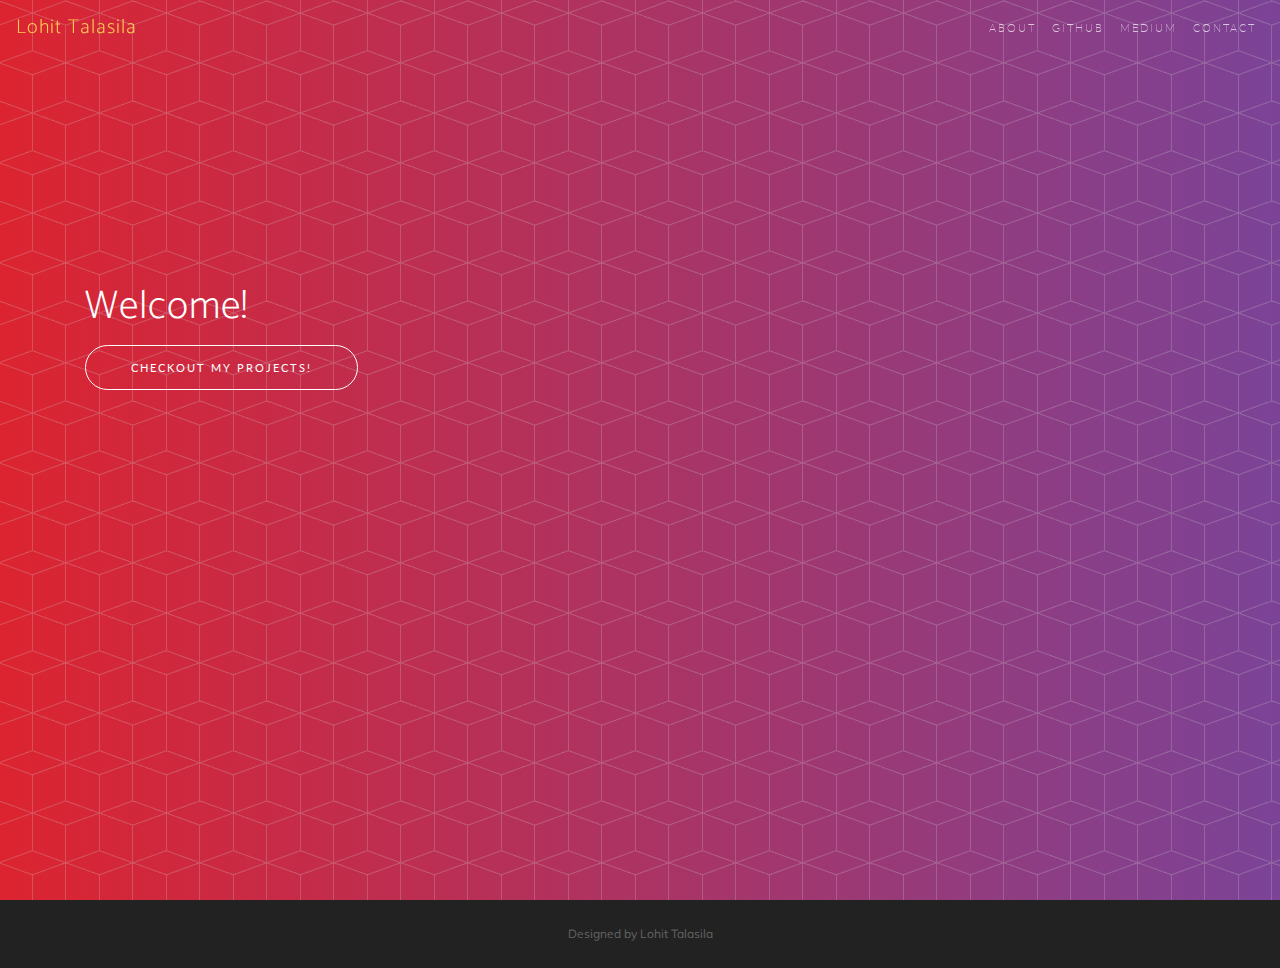
<file: old_index.html>
<!DOCTYPE html>
<html lang="en">

  <head>

    <meta charset="utf-8">
    <meta name="viewport" content="width=device-width, initial-scale=1, shrink-to-fit=no">
    <meta name="description" content="">
    <meta name="author" content="">

    <title>Website | Lohit</title>

    <!-- Bootstrap core CSS -->
    <link href="vendor/bootstrap/css/bootstrap.min.css" rel="stylesheet">

    <!-- Custom fonts for this template -->
    <link rel="stylesheet" href="vendor/font-awesome/css/font-awesome.min.css">
    <link rel="stylesheet" href="vendor/simple-line-icons/css/simple-line-icons.css">
    <link href="https://fonts.googleapis.com/css?family=Lato" rel="stylesheet">
    <link href="https://fonts.googleapis.com/css?family=Catamaran:100,200,300,400,500,600,700,800,900" rel="stylesheet">
    <link href="https://fonts.googleapis.com/css?family=Muli" rel="stylesheet">

    <!-- Plugin CSS -->
    <link rel="stylesheet" href="device-mockups/device-mockups.min.css">

    <!-- Custom styles for this template -->
    <link href="css/new-age.min.css" rel="stylesheet">

  </head>

  <body id="page-top">

    <!-- Navigation -->
    <nav class="navbar navbar-expand-lg navbar-light fixed-top" id="mainNav">
      <a class="navbar-brand" href="#page-top">Lohit Talasila</a>
      <button class="navbar-toggler navbar-toggler-right" type="button" data-toggle="collapse" data-target="#navbarResponsive" aria-controls="navbarResponsive" aria-expanded="false" aria-label="Toggle navigation">
        Menu
        <i class="fa fa-bars"></i>
      </button>
      <div class="collapse navbar-collapse" id="navbarResponsive">
        <ul class="navbar-nav ml-auto">
          <li class="nav-item">
            <a class="nav-link" href="https://www.linkedin.com/in/lohitt/">About</a>
          </li>
          <li class="nav-item">
            <a class="nav-link" href="https://github.com/lohit9">Github</a>
          </li>
          <li class="nav-item">
            <a class="nav-link" href="https://medium.com/@lohit">Medium</a>
          </li>
          <li class="nav-item">
            <a class="nav-link" href="mailto:tlohit9@gmail.com">Contact</a>
          </li>
        </ul>
      </div>
    </nav>



    <header class="masthead">
      <div class="container h-75">
        <div class="row h-100">
          <div class="col-lg-5 my-auto">
            <!-- <div class="header-content"> -->
              <h1 class="mb-3">Welcome!</h1>
              <!-- <div class="wrapper">
                  <button class="button">Button</button>
            </div> -->
              <a href="//lohit9.github.io/projects" class="btn btn-outline btn-xl">Checkout my projects!</a>
            <!-- </div> -->
          </div>

          <!-- <div class="col-lg-5 my-auto">
             <link href="https://api.motion.ai/sdk/webchat.css" rel="stylesheet" type="text/css">
              <script src="https://api.motion.ai/sdk/webchat.js"></script>
              <script>
                 motionAI_Init('76668?color=3588eb&sendBtn=SEND&inputBox=Type%20something...&token=9c49feca36f80d0006741eb46df42b2e',true,400,470,'https://api.motion.ai/sdk/botbtn.png');
                 /* You may also invoke motionAI_Open() to manually open the modal. */
                 motionAI_Open()
              </script>
            <<div class="device-container"> -->
<!--               <div class="device-mockup iphone6_plus portrait white">
 -->                <!-- <div class="device"> -->
                  <!-- <div class="screen"> -->
                    <!-- Demo image for screen mockup, you can put an image here, some HTML, an animation, video, or anything else! -->
                    <!-- <img src="img/demo-screen-1.jpg" class="img-fluid" alt="">
                  </div>
                  <div class="button"> -->
                    <!-- You can hook the "home button" to some JavaScript events or just remove it -->
                  <!-- </div>
                </div>
              </div>
            </div> -->
          </div>
        </div>

      </div>
    </header>

    <!-- <section class="download bg-primary text-center" id="download">
      <div class="container">
        <div class="row">
          <div class="col-md-8 mx-auto">
            <h2 class="section-heading">Discover what all the buzz is about!</h2>
            <p>Our app is available on any mobile device! Download now to get started!</p>
            <div class="badges">
              <a class="badge-link" href="#"><img src="img/google-play-badge.svg" alt=""></a>
              <a class="badge-link" href="#"><img src="img/app-store-badge.svg" alt=""></a>
            </div>
          </div>
        </div>
      </div>
    </section> -->

    <!-- <section class="features" id="features">
      <div class="container">
        <div class="section-heading text-center">
          <h2>Unlimited Features, Unlimited Fun</h2>
          <p class="text-muted">Check out what you can do with this app theme!</p>
          <hr>
        </div>
        <div class="row">
          <div class="col-lg-4 my-auto">
            <div class="device-container">
              <div class="device-mockup iphone6_plus portrait white">
                <div class="device">
                  <div class="screen">
                     Demo image for screen mockup, you can put an image here, some HTML, an animation, video, or anything else! -->
                    <!-- <img src="img/demo-screen-1.jpg" class="img-fluid" alt="">
                  </div>
                  <div class="button"> -->
                    <!-- You can hook the "home button" to some JavaScript events or just remove it -->
                  <!-- </div>
                </div>
              </div>
            </div>
          </div>
          <div class="col-lg-8 my-auto">
            <div class="container-fluid">
              <div class="row">
                <div class="col-lg-6">
                  <div class="feature-item">
                    <i class="icon-screen-smartphone text-primary"></i>
                    <h3>Device Mockups</h3>
                    <p class="text-muted">Ready to use HTML/CSS device mockups, no Photoshop required!</p>
                  </div>
                </div>
                <div class="col-lg-6">
                  <div class="feature-item">
                    <i class="icon-camera text-primary"></i>
                    <h3>Flexible Use</h3>
                    <p class="text-muted">Put an image, video, animation, or anything else in the screen!</p>
                  </div>
                </div>
              </div>
              <div class="row">
                <div class="col-lg-6">
                  <div class="feature-item">
                    <i class="icon-present text-primary"></i>
                    <h3>Free to Use</h3>
                    <p class="text-muted">As always, this theme is free to download and use for any purpose!</p>
                  </div>
                </div>
                <div class="col-lg-6">
                  <div class="feature-item">
                    <i class="icon-lock-open text-primary"></i>
                    <h3>Open Source</h3>
                    <p class="text-muted">Since this theme is MIT licensed, you can use it commercially!</p>
                  </div>
                </div>
              </div>
            </div>
          </div>
        </div>
      </div>
    </section> -->

    <!-- <section class="cta">
      <div class="cta-content">
        <div class="container">
          <h2>Stop waiting.<br>Start building.</h2>
          <a href="#contact" class="btn btn-outline btn-xl">Let's Get Started!</a>
        </div>
      </div>
      <div class="overlay"></div>
    </section> -->

    <!-- <section class="contact bg-primary" id="contact">
      <div class="container">
        <h2>We
          <i class="fa fa-heart"></i>
          new friends!</h2>
        <ul class="list-inline list-social">
          <li class="list-inline-item social-twitter">
            <a href="#">
              <i class="fa fa-twitter"></i>
            </a>
          </li>
          <li class="list-inline-item social-facebook">
            <a href="#">
              <i class="fa fa-facebook"></i>
            </a>
          </li>
          <li class="list-inline-item social-google-plus">
            <a href="#">
              <i class="fa fa-google-plus"></i>
            </a>
          </li>
        </ul>
      </div>
    </section> -->

    <footer>
      <div class="container">
        <p>Designed by Lohit Talasila</p>
      </div>
    </footer>

    <!-- Bootstrap core JavaScript -->
    <script src="vendor/jquery/jquery.min.js"></script>
    <script src="vendor/popper/popper.min.js"></script>
    <script src="vendor/bootstrap/js/bootstrap.min.js"></script>

    <!-- Plugin JavaScript -->
    <script src="vendor/jquery-easing/jquery.easing.min.js"></script>

    <!-- Custom scripts for this template -->
    <script src="js/new-age.min.js"></script>

  </body>

</html>
</file>
<file: vendor/simple-line-icons/css/simple-line-icons.css>
@font-face {
  font-family: 'simple-line-icons';
  src: url('../fonts/Simple-Line-Icons.eot?v=2.4.0');
  src: url('../fonts/Simple-Line-Icons.eot?v=2.4.0#iefix') format('embedded-opentype'), url('../fonts/Simple-Line-Icons.woff2?v=2.4.0') format('woff2'), url('../fonts/Simple-Line-Icons.ttf?v=2.4.0') format('truetype'), url('../fonts/Simple-Line-Icons.woff?v=2.4.0') format('woff'), url('../fonts/Simple-Line-Icons.svg?v=2.4.0#simple-line-icons') format('svg');
  font-weight: normal;
  font-style: normal;
}
/*
 Use the following CSS code if you want to have a class per icon.
 Instead of a list of all class selectors, you can use the generic [class*="icon-"] selector, but it's slower:
*/
.icon-user,
.icon-people,
.icon-user-female,
.icon-user-follow,
.icon-user-following,
.icon-user-unfollow,
.icon-login,
.icon-logout,
.icon-emotsmile,
.icon-phone,
.icon-call-end,
.icon-call-in,
.icon-call-out,
.icon-map,
.icon-location-pin,
.icon-direction,
.icon-directions,
.icon-compass,
.icon-layers,
.icon-menu,
.icon-list,
.icon-options-vertical,
.icon-options,
.icon-arrow-down,
.icon-arrow-left,
.icon-arrow-right,
.icon-arrow-up,
.icon-arrow-up-circle,
.icon-arrow-left-circle,
.icon-arrow-right-circle,
.icon-arrow-down-circle,
.icon-check,
.icon-clock,
.icon-plus,
.icon-minus,
.icon-close,
.icon-event,
.icon-exclamation,
.icon-organization,
.icon-trophy,
.icon-screen-smartphone,
.icon-screen-desktop,
.icon-plane,
.icon-notebook,
.icon-mustache,
.icon-mouse,
.icon-magnet,
.icon-energy,
.icon-disc,
.icon-cursor,
.icon-cursor-move,
.icon-crop,
.icon-chemistry,
.icon-speedometer,
.icon-shield,
.icon-screen-tablet,
.icon-magic-wand,
.icon-hourglass,
.icon-graduation,
.icon-ghost,
.icon-game-controller,
.icon-fire,
.icon-eyeglass,
.icon-envelope-open,
.icon-envelope-letter,
.icon-bell,
.icon-badge,
.icon-anchor,
.icon-wallet,
.icon-vector,
.icon-speech,
.icon-puzzle,
.icon-printer,
.icon-present,
.icon-playlist,
.icon-pin,
.icon-picture,
.icon-handbag,
.icon-globe-alt,
.icon-globe,
.icon-folder-alt,
.icon-folder,
.icon-film,
.icon-feed,
.icon-drop,
.icon-drawer,
.icon-docs,
.icon-doc,
.icon-diamond,
.icon-cup,
.icon-calculator,
.icon-bubbles,
.icon-briefcase,
.icon-book-open,
.icon-basket-loaded,
.icon-basket,
.icon-bag,
.icon-action-undo,
.icon-action-redo,
.icon-wrench,
.icon-umbrella,
.icon-trash,
.icon-tag,
.icon-support,
.icon-frame,
.icon-size-fullscreen,
.icon-size-actual,
.icon-shuffle,
.icon-share-alt,
.icon-share,
.icon-rocket,
.icon-question,
.icon-pie-chart,
.icon-pencil,
.icon-note,
.icon-loop,
.icon-home,
.icon-grid,
.icon-graph,
.icon-microphone,
.icon-music-tone-alt,
.icon-music-tone,
.icon-earphones-alt,
.icon-earphones,
.icon-equalizer,
.icon-like,
.icon-dislike,
.icon-control-start,
.icon-control-rewind,
.icon-control-play,
.icon-control-pause,
.icon-control-forward,
.icon-control-end,
.icon-volume-1,
.icon-volume-2,
.icon-volume-off,
.icon-calendar,
.icon-bulb,
.icon-chart,
.icon-ban,
.icon-bubble,
.icon-camrecorder,
.icon-camera,
.icon-cloud-download,
.icon-cloud-upload,
.icon-envelope,
.icon-eye,
.icon-flag,
.icon-heart,
.icon-info,
.icon-key,
.icon-link,
.icon-lock,
.icon-lock-open,
.icon-magnifier,
.icon-magnifier-add,
.icon-magnifier-remove,
.icon-paper-clip,
.icon-paper-plane,
.icon-power,
.icon-refresh,
.icon-reload,
.icon-settings,
.icon-star,
.icon-symbol-female,
.icon-symbol-male,
.icon-target,
.icon-credit-card,
.icon-paypal,
.icon-social-tumblr,
.icon-social-twitter,
.icon-social-facebook,
.icon-social-instagram,
.icon-social-linkedin,
.icon-social-pinterest,
.icon-social-github,
.icon-social-google,
.icon-social-reddit,
.icon-social-skype,
.icon-social-dribbble,
.icon-social-behance,
.icon-social-foursqare,
.icon-social-soundcloud,
.icon-social-spotify,
.icon-social-stumbleupon,
.icon-social-youtube,
.icon-social-dropbox,
.icon-social-vkontakte,
.icon-social-steam {
  font-family: 'simple-line-icons';
  speak: none;
  font-style: normal;
  font-weight: normal;
  font-variant: normal;
  text-transform: none;
  line-height: 1;
  /* Better Font Rendering =========== */
  -webkit-font-smoothing: antialiased;
  -moz-osx-font-smoothing: grayscale;
}
.icon-user:before {
  content: "\e005";
}
.icon-people:before {
  content: "\e001";
}
.icon-user-female:before {
  content: "\e000";
}
.icon-user-follow:before {
  content: "\e002";
}
.icon-user-following:before {
  content: "\e003";
}
.icon-user-unfollow:before {
  content: "\e004";
}
.icon-login:before {
  content: "\e066";
}
.icon-logout:before {
  content: "\e065";
}
.icon-emotsmile:before {
  content: "\e021";
}
.icon-phone:before {
  content: "\e600";
}
.icon-call-end:before {
  content: "\e048";
}
.icon-call-in:before {
  content: "\e047";
}
.icon-call-out:before {
  content: "\e046";
}
.icon-map:before {
  content: "\e033";
}
.icon-location-pin:before {
  content: "\e096";
}
.icon-direction:before {
  content: "\e042";
}
.icon-directions:before {
  content: "\e041";
}
.icon-compass:before {
  content: "\e045";
}
.icon-layers:before {
  content: "\e034";
}
.icon-menu:before {
  content: "\e601";
}
.icon-list:before {
  content: "\e067";
}
.icon-options-vertical:before {
  content: "\e602";
}
.icon-options:before {
  content: "\e603";
}
.icon-arrow-down:before {
  content: "\e604";
}
.icon-arrow-left:before {
  content: "\e605";
}
.icon-arrow-right:before {
  content: "\e606";
}
.icon-arrow-up:before {
  content: "\e607";
}
.icon-arrow-up-circle:before {
  content: "\e078";
}
.icon-arrow-left-circle:before {
  content: "\e07a";
}
.icon-arrow-right-circle:before {
  content: "\e079";
}
.icon-arrow-down-circle:before {
  content: "\e07b";
}
.icon-check:before {
  content: "\e080";
}
.icon-clock:before {
  content: "\e081";
}
.icon-plus:before {
  content: "\e095";
}
.icon-minus:before {
  content: "\e615";
}
.icon-close:before {
  content: "\e082";
}
.icon-event:before {
  content: "\e619";
}
.icon-exclamation:before {
  content: "\e617";
}
.icon-organization:before {
  content: "\e616";
}
.icon-trophy:before {
  content: "\e006";
}
.icon-screen-smartphone:before {
  content: "\e010";
}
.icon-screen-desktop:before {
  content: "\e011";
}
.icon-plane:before {
  content: "\e012";
}
.icon-notebook:before {
  content: "\e013";
}
.icon-mustache:before {
  content: "\e014";
}
.icon-mouse:before {
  content: "\e015";
}
.icon-magnet:before {
  content: "\e016";
}
.icon-energy:before {
  content: "\e020";
}
.icon-disc:before {
  content: "\e022";
}
.icon-cursor:before {
  content: "\e06e";
}
.icon-cursor-move:before {
  content: "\e023";
}
.icon-crop:before {
  content: "\e024";
}
.icon-chemistry:before {
  content: "\e026";
}
.icon-speedometer:before {
  content: "\e007";
}
.icon-shield:before {
  content: "\e00e";
}
.icon-screen-tablet:before {
  content: "\e00f";
}
.icon-magic-wand:before {
  content: "\e017";
}
.icon-hourglass:before {
  content: "\e018";
}
.icon-graduation:before {
  content: "\e019";
}
.icon-ghost:before {
  content: "\e01a";
}
.icon-game-controller:before {
  content: "\e01b";
}
.icon-fire:before {
  content: "\e01c";
}
.icon-eyeglass:before {
  content: "\e01d";
}
.icon-envelope-open:before {
  content: "\e01e";
}
.icon-envelope-letter:before {
  content: "\e01f";
}
.icon-bell:before {
  content: "\e027";
}
.icon-badge:before {
  content: "\e028";
}
.icon-anchor:before {
  content: "\e029";
}
.icon-wallet:before {
  content: "\e02a";
}
.icon-vector:before {
  content: "\e02b";
}
.icon-speech:before {
  content: "\e02c";
}
.icon-puzzle:before {
  content: "\e02d";
}
.icon-printer:before {
  content: "\e02e";
}
.icon-present:before {
  content: "\e02f";
}
.icon-playlist:before {
  content: "\e030";
}
.icon-pin:before {
  content: "\e031";
}
.icon-picture:before {
  content: "\e032";
}
.icon-handbag:before {
  content: "\e035";
}
.icon-globe-alt:before {
  content: "\e036";
}
.icon-globe:before {
  content: "\e037";
}
.icon-folder-alt:before {
  content: "\e039";
}
.icon-folder:before {
  content: "\e089";
}
.icon-film:before {
  content: "\e03a";
}
.icon-feed:before {
  content: "\e03b";
}
.icon-drop:before {
  content: "\e03e";
}
.icon-drawer:before {
  content: "\e03f";
}
.icon-docs:before {
  content: "\e040";
}
.icon-doc:before {
  content: "\e085";
}
.icon-diamond:before {
  content: "\e043";
}
.icon-cup:before {
  content: "\e044";
}
.icon-calculator:before {
  content: "\e049";
}
.icon-bubbles:before {
  content: "\e04a";
}
.icon-briefcase:before {
  content: "\e04b";
}
.icon-book-open:before {
  content: "\e04c";
}
.icon-basket-loaded:before {
  content: "\e04d";
}
.icon-basket:before {
  content: "\e04e";
}
.icon-bag:before {
  content: "\e04f";
}
.icon-action-undo:before {
  content: "\e050";
}
.icon-action-redo:before {
  content: "\e051";
}
.icon-wrench:before {
  content: "\e052";
}
.icon-umbrella:before {
  content: "\e053";
}
.icon-trash:before {
  content: "\e054";
}
.icon-tag:before {
  content: "\e055";
}
.icon-support:before {
  content: "\e056";
}
.icon-frame:before {
  content: "\e038";
}
.icon-size-fullscreen:before {
  content: "\e057";
}
.icon-size-actual:before {
  content: "\e058";
}
.icon-shuffle:before {
  content: "\e059";
}
.icon-share-alt:before {
  content: "\e05a";
}
.icon-share:before {
  content: "\e05b";
}
.icon-rocket:before {
  content: "\e05c";
}
.icon-question:before {
  content: "\e05d";
}
.icon-pie-chart:before {
  content: "\e05e";
}
.icon-pencil:before {
  content: "\e05f";
}
.icon-note:before {
  content: "\e060";
}
.icon-loop:before {
  content: "\e064";
}
.icon-home:before {
  content: "\e069";
}
.icon-grid:before {
  content: "\e06a";
}
.icon-graph:before {
  content: "\e06b";
}
.icon-microphone:before {
  content: "\e063";
}
.icon-music-tone-alt:before {
  content: "\e061";
}
.icon-music-tone:before {
  content: "\e062";
}
.icon-earphones-alt:before {
  content: "\e03c";
}
.icon-earphones:before {
  content: "\e03d";
}
.icon-equalizer:before {
  content: "\e06c";
}
.icon-like:before {
  content: "\e068";
}
.icon-dislike:before {
  content: "\e06d";
}
.icon-control-start:before {
  content: "\e06f";
}
.icon-control-rewind:before {
  content: "\e070";
}
.icon-control-play:before {
  content: "\e071";
}
.icon-control-pause:before {
  content: "\e072";
}
.icon-control-forward:before {
  content: "\e073";
}
.icon-control-end:before {
  content: "\e074";
}
.icon-volume-1:before {
  content: "\e09f";
}
.icon-volume-2:before {
  content: "\e0a0";
}
.icon-volume-off:before {
  content: "\e0a1";
}
.icon-calendar:before {
  content: "\e075";
}
.icon-bulb:before {
  content: "\e076";
}
.icon-chart:before {
  content: "\e077";
}
.icon-ban:before {
  content: "\e07c";
}
.icon-bubble:before {
  content: "\e07d";
}
.icon-camrecorder:before {
  content: "\e07e";
}
.icon-camera:before {
  content: "\e07f";
}
.icon-cloud-download:before {
  content: "\e083";
}
.icon-cloud-upload:before {
  content: "\e084";
}
.icon-envelope:before {
  content: "\e086";
}
.icon-eye:before {
  content: "\e087";
}
.icon-flag:before {
  content: "\e088";
}
.icon-heart:before {
  content: "\e08a";
}
.icon-info:before {
  content: "\e08b";
}
.icon-key:before {
  content: "\e08c";
}
.icon-link:before {
  content: "\e08d";
}
.icon-lock:before {
  content: "\e08e";
}
.icon-lock-open:before {
  content: "\e08f";
}
.icon-magnifier:before {
  content: "\e090";
}
.icon-magnifier-add:before {
  content: "\e091";
}
.icon-magnifier-remove:before {
  content: "\e092";
}
.icon-paper-clip:before {
  content: "\e093";
}
.icon-paper-plane:before {
  content: "\e094";
}
.icon-power:before {
  content: "\e097";
}
.icon-refresh:before {
  content: "\e098";
}
.icon-reload:before {
  content: "\e099";
}
.icon-settings:before {
  content: "\e09a";
}
.icon-star:before {
  content: "\e09b";
}
.icon-symbol-female:before {
  content: "\e09c";
}
.icon-symbol-male:before {
  content: "\e09d";
}
.icon-target:before {
  content: "\e09e";
}
.icon-credit-card:before {
  content: "\e025";
}
.icon-paypal:before {
  content: "\e608";
}
.icon-social-tumblr:before {
  content: "\e00a";
}
.icon-social-twitter:before {
  content: "\e009";
}
.icon-social-facebook:before {
  content: "\e00b";
}
.icon-social-instagram:before {
  content: "\e609";
}
.icon-social-linkedin:before {
  content: "\e60a";
}
.icon-social-pinterest:before {
  content: "\e60b";
}
.icon-social-github:before {
  content: "\e60c";
}
.icon-social-google:before {
  content: "\e60d";
}
.icon-social-reddit:before {
  content: "\e60e";
}
.icon-social-skype:before {
  content: "\e60f";
}
.icon-social-dribbble:before {
  content: "\e00d";
}
.icon-social-behance:before {
  content: "\e610";
}
.icon-social-foursqare:before {
  content: "\e611";
}
.icon-social-soundcloud:before {
  content: "\e612";
}
.icon-social-spotify:before {
  content: "\e613";
}
.icon-social-stumbleupon:before {
  content: "\e614";
}
.icon-social-youtube:before {
  content: "\e008";
}
.icon-social-dropbox:before {
  content: "\e00c";
}
.icon-social-vkontakte:before {
  content: "\e618";
}
.icon-social-steam:before {
  content: "\e620";
}
</file>
<file: device-mockups/device-mockups.min.css>
.device-mockup{position:relative;width:100%;padding-bottom:61.775701%}.device-mockup>.device{position:absolute;top:0;bottom:0;left:0;right:0;width:100%;height:100%;background-size:100% 100%;background-repeat:no-repeat;background-image:url(macbook/macbook.png)}.device-mockup>.device>.screen{position:absolute;top:11.0438729%;bottom:14.6747352%;left:13.364486%;right:13.364486%;overflow:hidden}.device-mockup>.device>.button{position:absolute;top:0;left:0;display:none;overflow:hidden;border-radius:100%;-webkit-border-radius:100%;-moz-border-radius:100%;cursor:pointer}.device-mockup.imac{padding-bottom:81.230769%}.device-mockup.imac>.device{background-image:url(imac/imac.png)}.device-mockup.imac>.device>.screen{top:8.20707071%;bottom:31.6919192%;left:6.61538462%;right:6.61538462%}.device-mockup.macbook{padding-bottom:61.775701%}.device-mockup.macbook>.device{background-image:url(macbook/macbook.png)}.device-mockup.macbook>.device>.screen{top:11.0438729%;bottom:14.6747352%;left:13.364486%;right:13.364486%}.device-mockup.macbook_2015{padding-bottom:57.5%}.device-mockup.macbook_2015.grey>.device,.device-mockup.macbook_2015>.device{background-image:url(macbook_2015/grey.png)}.device-mockup.macbook_2015.silver>.device,.device-mockup.macbook_2015>.device{background-image:url(macbook_2015/silver.png)}.device-mockup.macbook_2015.gold>.device,.device-mockup.macbook_2015>.device{background-image:url(macbook_2015/gold.png)}.device-mockup.macbook_2015>.device>.screen{top:7.5%;bottom:10.9%;left:12.46%;right:12.56%}.device-mockup.iphone5,.device-mockup.iphone5.portrait{padding-bottom:210.57%}.device-mockup.iphone5.landscape{padding-bottom:47.49%}.device-mockup.iphone5.black>.device,.device-mockup.iphone5.portrait.black>.device,.device-mockup.iphone5>.device{background-image:url(iphone5/iphone5_port_black.png)}.device-mockup.iphone5.landscape.black>.device,.device-mockup.iphone5.landscape>.device{background-image:url(iphone5/iphone5_land_black.png)}.device-mockup.iphone5.portrait.white>.device,.device-mockup.iphone5.white>.device{background-image:url(iphone5/iphone5_port_white.png)}.device-mockup.iphone5.landscape.white>.device{background-image:url(iphone5/iphone5_land_white.png)}.device-mockup.iphone5.portrait>.device>.screen,.device-mockup.iphone5>.device>.screen{top:14.78%;bottom:13.78%;left:8.77%;right:7.77%}.device-mockup.iphone5.landscape>.device>.screen{top:7.422488%;bottom:8.422488%;left:14.919127%;right:14.019127%}.device-mockup.iphone5.portrait>.device>.button,.device-mockup.iphone5>.device>.button{display:block;top:88.3%;bottom:2.5%;left:40%;right:40%}.device-mockup.iphone5.landscape>.device>.button{display:block;top:40%;bottom:41%;left:88.4%;right:2.3%}.device-mockup.iphone_se,.device-mockup.iphone_se.portrait{padding-bottom:209.83%}.device-mockup.iphone_se.landscape{padding-bottom:47.66%}.device-mockup.iphone_se.black>.device,.device-mockup.iphone_se.portrait.black>.device,.device-mockup.iphone_se>.device{background-image:url(iphone_se/iphone_se_port_black.png)}.device-mockup.iphone_se.landscape.black>.device,.device-mockup.iphone_se.landscape>.device{background-image:url(iphone_se/iphone_se_land_black.png)}.device-mockup.iphone_se.portrait.white>.device,.device-mockup.iphone_se.white>.device{background-image:url(iphone_se/iphone_se_port_white.png)}.device-mockup.iphone_se.landscape.white>.device{background-image:url(iphone_se/iphone_se_land_white.png)}.device-mockup.iphone_se.gold>.device,.device-mockup.iphone_se.portrait.gold>.device{background-image:url(iphone_se/iphone_se_port_gold.png)}.device-mockup.iphone_se.landscape.gold>.device{background-image:url(iphone_se/iphone_se_land_gold.png)}.device-mockup.iphone_se.portrait.rose>.device,.device-mockup.iphone_se.rose>.device{background-image:url(iphone_se/iphone_se_port_rose.png)}.device-mockup.iphone_se.landscape.rose>.device{background-image:url(iphone_se/iphone_se_land_rose.png)}.device-mockup.iphone_se.portrait>.device>.screen,.device-mockup.iphone_se>.device>.screen{top:16.28%;bottom:16.28%;left:11.77%;right:11.77%}.device-mockup.iphone_se.landscape>.device>.screen{top:11.722488%;bottom:11.722488%;left:16.0191273%;right:16.0191273%}.device-mockup.iphone_se.portrait>.device>.button,.device-mockup.iphone_se>.device>.button{display:block;top:86.3%;bottom:5.5%;left:42%;right:42%}.device-mockup.iphone_se.landscape>.device>.button{display:block;top:42%;bottom:42%;left:86.4%;right:5.1%}.device-mockup.iphone6,.device-mockup.iphone6.portrait{padding-bottom:207.19%}.device-mockup.iphone6.landscape{padding-bottom:48.76%}.device-mockup.iphone6.black>.device,.device-mockup.iphone6.portrait.black>.device,.device-mockup.iphone6>.device{background-image:url(iphone_6/iphone_6_port_black.png)}.device-mockup.iphone6.landscape.black>.device,.device-mockup.iphone6.landscape>.device{background-image:url(iphone_6/iphone_6_land_black.png)}.device-mockup.iphone6.portrait.white>.device,.device-mockup.iphone6.white>.device{background-image:url(iphone_6/iphone_6_port_white.png)}.device-mockup.iphone6.landscape.white>.device{background-image:url(iphone_6/iphone_6_land_white.png)}.device-mockup.iphone6.gold>.device,.device-mockup.iphone6.portrait.gold>.device{background-image:url(iphone_6/iphone_6_port_gold.png)}.device-mockup.iphone6.landscape.gold>.device{background-image:url(iphone_6/iphone_6_land_gold.png)}.device-mockup.iphone6.portrait>.device>.screen,.device-mockup.iphone6>.device>.screen{top:12.58%;bottom:12.88%;left:6.77%;right:6.77%}.device-mockup.iphone6.landscape>.device>.screen{top:6.77%;bottom:6.77%;left:12.58%;right:12.88%}.device-mockup.iphone6.portrait>.device>.button,.device-mockup.iphone6>.device>.button{display:block;top:88.6%;bottom:3.2%;left:42%;right:42%}.device-mockup.iphone6.landscape>.device>.button{display:block;top:42%;bottom:42%;left:88.6%;right:3.2%}.device-mockup.iphone6_plus,.device-mockup.iphone6_plus.portrait{padding-bottom:201.76%}.device-mockup.iphone6_plus.landscape{padding-bottom:49.56%}.device-mockup.iphone6_plus.black>.device,.device-mockup.iphone6_plus.portrait.black>.device,.device-mockup.iphone6_plus>.device{background-image:url(iphone_6_plus/iphone_6_plus_black_port.png)}.device-mockup.iphone6_plus.landscape.black>.device,.device-mockup.iphone6_plus.landscape>.device{background-image:url(iphone_6_plus/iphone_6_plus_black_land.png)}.device-mockup.iphone6_plus.portrait.white>.device,.device-mockup.iphone6_plus.white>.device{background-image:url(iphone_6_plus/iphone_6_plus_white_port.png)}.device-mockup.iphone6_plus.landscape.white>.device{background-image:url(iphone_6_plus/iphone_6_plus_white_land.png)}.device-mockup.iphone6_plus.gold>.device,.device-mockup.iphone6_plus.portrait.gold>.device{background-image:url(iphone_6_plus/iphone_6_plus_gold_port.png)}.device-mockup.iphone6_plus.landscape.gold>.device{background-image:url(iphone_6_plus/iphone_6_plus_gold_land.png)}.device-mockup.iphone6_plus.portrait>.device>.screen,.device-mockup.iphone6_plus>.device>.screen{top:11.58%;bottom:11.58%;left:5.97%;right:5.97%}.device-mockup.iphone6_plus.landscape>.device>.screen{top:5.97%;bottom:5.97%;left:11.38%;right:11.58%}.device-mockup.iphone6_plus.portrait>.device>.button,.device-mockup.iphone6_plus>.device>.button{display:block;top:89.9%;bottom:3.2%;left:43%;right:43%}.device-mockup.iphone6_plus.landscape>.device>.button{display:block;top:43%;bottom:43%;left:89.9%;right:3.2%}.device-mockup.ipad,.device-mockup.ipad.portrait{padding-bottom:128.406276%}.device-mockup.ipad.landscape{padding-bottom:79.9086758%}.device-mockup.ipad.black>.device,.device-mockup.ipad.portrait.black>.device,.device-mockup.ipad>.device{background-image:url(ipad/ipad_port_black.png)}.device-mockup.ipad.portrait.white>.device,.device-mockup.ipad.white>.device{background-image:url(ipad/ipad_port_white.png)}.device-mockup.ipad.landscape.black>.device,.device-mockup.ipad.landscape>.device{background-image:url(ipad/ipad_land_black.png)}.device-mockup.ipad.landscape.white>.device{background-image:url(ipad/ipad_land_white.png)}.device-mockup.ipad.portrait>.device>.screen,.device-mockup.ipad>.device>.screen{top:12.025723%;bottom:12.154341%;left:13.45995%;right:13.45995%}.device-mockup.ipad.landscape>.device>.screen{top:13.87755102%;bottom:13.87755102%;left:11.5459883%;right:11.5459883%}.device-mockup.ipad.portrait>.device>.button,.device-mockup.ipad>.device>.button{display:block;top:90.2%;bottom:5.5%;left:47.3%;right:47.3%}.device-mockup.ipad.landscape>.device>.button{display:block;top:47.3%;bottom:47.3%;left:90.8%;right:4.9%}.device-mockup.ipad_air,.device-mockup.ipad_air.portrait{padding-bottom:141.27%}.device-mockup.ipad_air.landscape{padding-bottom:70.79%}.device-mockup.ipad_air.grey>.device,.device-mockup.ipad_air.portrait.grey>.device,.device-mockup.ipad_air>.device{background-image:url(ipad_air/ipad_air_gray_port.png)}.device-mockup.ipad_air.portrait.silver>.device,.device-mockup.ipad_air.silver>.device{background-image:url(ipad_air/ipad_air_silver_port.png)}.device-mockup.ipad_air.landscape.grey>.device,.device-mockup.ipad_air.landscape>.device{background-image:url(ipad_air/ipad_air_gray_land.png)}.device-mockup.ipad_air.landscape.silver>.device{background-image:url(ipad_air/ipad_air_silver_land.png)}.device-mockup.ipad_air.portrait>.device>.screen,.device-mockup.ipad_air>.device>.screen{top:9.025723%;bottom:9.154341%;left:7.45995%;right:6.45995%}.device-mockup.ipad_air.landscape>.device>.screen{top:6.877551%;bottom:6.877551%;left:9.545988%;right:9.545988%}.device-mockup.ipad_air.portrait>.device>.button,.device-mockup.ipad_air>.device>.button{display:block;top:93.2%;bottom:2.5%;left:47.3%;right:47.3%}.device-mockup.ipad_air.landscape>.device>.button{display:block;top:47.3%;bottom:47.3%;left:93.1%;right:2.1%}.device-mockup.ipad_air_2,.device-mockup.ipad_air_2.portrait{padding-bottom:141.38%}.device-mockup.ipad_air_2.landscape{padding-bottom:70.73%}.device-mockup.ipad_air_2.grey>.device,.device-mockup.ipad_air_2.portrait.grey>.device,.device-mockup.ipad_air_2>.device{background-image:url(ipad_air_2/ipad_air_2_gray_port.png)}.device-mockup.ipad_air_2.portrait.silver>.device,.device-mockup.ipad_air_2.silver>.device{background-image:url(ipad_air_2/ipad_air_2_silver_port.png)}.device-mockup.ipad_air_2.gold>.device,.device-mockup.ipad_air_2.portrait.gold>.device{background-image:url(ipad_air_2/ipad_air_2_gold_port.png)}.device-mockup.ipad_air_2.landscape.grey>.device,.device-mockup.ipad_air_2.landscape>.device{background-image:url(ipad_air_2/ipad_air_2_gray_land.png)}.device-mockup.ipad_air_2.landscape.silver>.device{background-image:url(ipad_air_2/ipad_air_2_silver_land.png)}.device-mockup.ipad_air_2.landscape.gold>.device{background-image:url(ipad_air_2/ipad_air_2_gold_land.png)}.device-mockup.ipad_air_2.portrait>.device>.screen,.device-mockup.ipad_air_2>.device>.screen{top:9.025723%;bottom:8.854341%;left:6.15995%;right:6.15995%}.device-mockup.ipad_air_2.landscape>.device>.screen{top:6.277551%;bottom:6.277551%;left:8.545988%;right:8.545988%}.device-mockup.ipad_air_2.portrait>.device>.button,.device-mockup.ipad_air_2>.device>.button{display:block;top:93.2%;bottom:2.1%;left:46.3%;right:46.5%}.device-mockup.ipad_air_2.landscape>.device>.button{display:block;top:46.5%;bottom:46.8%;left:93.5%;right:1.9%}.device-mockup.ipad_pro,.device-mockup.ipad_pro.portrait{padding-bottom:138.63%}.device-mockup.ipad_pro.landscape{padding-bottom:72.14%}.device-mockup.ipad_pro.grey>.device,.device-mockup.ipad_pro.portrait.grey>.device,.device-mockup.ipad_pro>.device{background-image:url(ipad_pro/ipad_pro_port_black.png)}.device-mockup.ipad_pro.portrait.silver>.device,.device-mockup.ipad_pro.silver>.device{background-image:url(ipad_pro/ipad_pro_port_silver.png)}.device-mockup.ipad_pro.gold>.device,.device-mockup.ipad_pro.portrait.gold>.device{background-image:url(ipad_pro/ipad_pro_port_gold.png)}.device-mockup.ipad_pro.landscape.grey>.device,.device-mockup.ipad_pro.landscape>.device{background-image:url(ipad_pro/ipad_pro_land_black.png)}.device-mockup.ipad_pro.landscape.silver>.device{background-image:url(ipad_pro/ipad_pro_land_silver.png)}.device-mockup.ipad_pro.landscape.gold>.device{background-image:url(ipad_pro/ipad_pro_land_gold.png)}.device-mockup.ipad_pro.portrait>.device>.screen,.device-mockup.ipad_pro>.device>.screen{top:7.025723%;bottom:6.854341%;left:5.15995%;right:5.15995%}.device-mockup.ipad_pro.landscape>.device>.screen{top:5.177551%;bottom:5.177551%;left:6.945988%;right:6.945988%}.device-mockup.ipad_pro.portrait>.device>.button,.device-mockup.ipad_pro>.device>.button{display:block;top:94.9%;bottom:1.5%;left:47.3%;right:47.1%}.device-mockup.ipad_pro.landscape>.device>.button{display:block;top:47.5%;bottom:47.5%;left:94.8%;right:1.5%}.device-mockup.galaxy_s3,.device-mockup.galaxy_s3.portrait{padding-bottom:178.787879%}.device-mockup.galaxy_s3.landscape{padding-bottom:55.9322034%}.device-mockup.galaxy_s3.black>.device,.device-mockup.galaxy_s3.portrait.black>.device,.device-mockup.galaxy_s3>.device{background-image:url(galaxy_s3/s3_port_black.png)}.device-mockup.galaxy_s3.landscape.black>.device,.device-mockup.galaxy_s3.landscape>.device{background-image:url(galaxy_s3/s3_land_black.png)}.device-mockup.galaxy_s3.portrait.white>.device,.device-mockup.galaxy_s3.white>.device{background-image:url(galaxy_s3/s3_port_white.png)}.device-mockup.galaxy_s3.landscape.white>.device{background-image:url(galaxy_s3/s3_land_white.png)}.device-mockup.galaxy_s3.portrait>.device>.screen,.device-mockup.galaxy_s3>.device>.screen{top:12.3728814%;bottom:15.5367232%;left:13.8383838%;right:13.8383838%}.device-mockup.galaxy_s3.landscape>.device>.screen{top:13.8383838%;bottom:13.8383838%;left:12.3728814%;right:15.5367232%}.device-mockup.galaxy_s5,.device-mockup.galaxy_s5.portrait{padding-bottom:194.188862%}.device-mockup.galaxy_s5.landscape{padding-bottom:51.496259%}.device-mockup.galaxy_s5.black>.device,.device-mockup.galaxy_s5.portrait.black>.device,.device-mockup.galaxy_s5>.device{background-image:url(galaxy_s5/galaxy_s5_port_black.png)}.device-mockup.galaxy_s5.landscape.black>.device,.device-mockup.galaxy_s5.landscape>.device{background-image:url(galaxy_s5/galaxy_s5_land_black.png)}.device-mockup.galaxy_s5.portrait.white>.device,.device-mockup.galaxy_s5.white>.device{background-image:url(galaxy_s5/galaxy_s5_port_white.png)}.device-mockup.galaxy_s5.landscape.white>.device{background-image:url(galaxy_s5/galaxy_s5_land_white.png)}.device-mockup.galaxy_s5.portrait>.device>.screen,.device-mockup.galaxy_s5>.device>.screen{top:10.2%;bottom:10.1%;left:6.3%;right:6.4%}.device-mockup.galaxy_s5.landscape>.device>.screen{top:6.6%;bottom:6.2%;left:10.15%;right:10%}.device-mockup.galaxy_tab4,.device-mockup.galaxy_tab4.landscape{padding-bottom:72.689464%}.device-mockup.galaxy_tab4.black>.device,.device-mockup.galaxy_tab4.landscape.black>.device,.device-mockup.galaxy_tab4>.device{background-image:url(galaxy_tab4/galaxy_tab4_land_black.png)}.device-mockup.galaxy_tab4.landscape.white>.device,.device-mockup.galaxy_tab4.white>.device{background-image:url(galaxy_tab4/galaxy_tab4_land_white.png)}.device-mockup.galaxy_tab4.landscape>.device>.screen,.device-mockup.galaxy_tab4>.device>.screen{top:11.5%;bottom:11.5%;left:5.4%;right:5.2%}.device-mockup.lumia920,.device-mockup.lumia920.portrait{padding-bottom:172.796353%}.device-mockup.lumia920.landscape{padding-bottom:56.3330381%}.device-mockup.lumia920.portrait>.device,.device-mockup.lumia920>.device{background-image:url(lumia920/lumia920_port.png)}.device-mockup.lumia920.landscape>.device{background-image:url(lumia920/lumia920_land.png)}.device-mockup.lumia920.portrait>.device>.screen,.device-mockup.lumia920>.device>.screen{top:10.6420405%;bottom:18.9973615%;left:13.5258359%;right:13.5258359%}.device-mockup.lumia920.landscape>.device>.screen{top:12.2641509%;bottom:12.2641509%;left:10.5403012%;right:18.6005314%}.device-mockup.nexus7,.device-mockup.nexus7.portrait{padding-bottom:156.521739%}.device-mockup.nexus7.landscape{padding-bottom:63.6678201%}.device-mockup.nexus7.portrait>.device,.device-mockup.nexus7>.device{background-image:url(nexus7/nexus7_port.png)}.device-mockup.nexus7.landscape>.device{background-image:url(nexus7/nexus7_land.png)}.device-mockup.nexus7.portrait>.device>.screen,.device-mockup.nexus7>.device>.screen{top:13.1365741%;bottom:12.7893519%;left:13.7681159%;right:13.7681159%}.device-mockup.nexus7.landscape>.device>.screen{top:13.7681159%;bottom:13.7681159%;left:13.0911188%;right:13.0911188%}.device-mockup.surface,.device-mockup.surface.landscape{padding-bottom:64.7584973%}.device-mockup.surface.landscape>.device,.device-mockup.surface>.device{background-image:url(surface/surface.png)}.device-mockup.surface.landscape>.device>.screen,.device-mockup.surface>.device>.screen{top:14.5488029%;bottom:14.9171271%;left:9.36195587%;right:9.36195587%}.device-mockup.samsung_tv,.device-mockup.samsung_tv.landscape{padding-bottom:64.68%}.device-mockup.samsung_tv.landscape>.device,.device-mockup.samsung_tv>.device{background-image:url(samsung_tv/samsung_tv.png)}.device-mockup.samsung_tv.landscape>.device>.screen,.device-mockup.samsung_tv>.device>.screen{top:2.148803%;bottom:12.817127%;left:1.261956%;right:1.361956%}
</file>
<file: css/new-age.min.css>
/*!
 * Start Bootstrap - New Age v4.0.0-alpha (http://startbootstrap.com/template-overviews/new-age)
 * Copyright 2013-2017 Start Bootstrap
 * Licensed under MIT (https://github.com/BlackrockDigital/startbootstrap-new-age/blob/master/LICENSE)
 */body,html{width:100%;height:100%}body{font-family:Muli,Helvetica,Arial,sans-serif}a{color:#fdcc52;-webkit-transition:all .35s;-moz-transition:all .35s;transition:all .35s}a:focus,a:hover{color:#fcbd20}hr{max-width:100px;margin:25px auto 0;border-width:1px;border-color:rgba(34,34,34,.1)}hr.light{border-color:#fff}h1,h2,h3,h4,h5,h6{font-family:Catamaran,Helvetica,Arial,sans-serif;font-weight:200;letter-spacing:1px}p{font-size:18px;line-height:1.5;margin-bottom:20px}section{padding:100px 0}section h2{font-size:50px}#mainNav{border-color:rgba(34,34,34,.05);background-color:#fff;-webkit-transition:all .35s;-moz-transition:all .35s;transition:all .35s;font-family:Catamaran,Helvetica,Arial,sans-serif;font-weight:200;letter-spacing:1px}#mainNav .navbar-brand{color:#fdcc52;font-family:Catamaran,Helvetica,Arial,sans-serif;font-weight:200;letter-spacing:1px}#mainNav .navbar-brand:focus,#mainNav .navbar-brand:hover{color:#fcbd20}#mainNav .navbar-toggler{font-size:12px;padding:8px 10px;color:#222}#mainNav .navbar-nav>li>a{font-size:11px;font-family:Lato,Helvetica,Arial,sans-serif;letter-spacing:2px;text-transform:uppercase}#mainNav .navbar-nav>li>a.active{color:#fdcc52!important;background-color:transparent}#mainNav .navbar-nav>li>a.active:hover{background-color:transparent}#mainNav .navbar-nav>li>a,#mainNav .navbar-nav>li>a:focus{color:#222}#mainNav .navbar-nav>li>a:focus:hover,#mainNav .navbar-nav>li>a:hover{color:#fdcc52}@media (min-width:992px){#mainNav{border-color:transparent;background-color:transparent}#mainNav .navbar-brand{color:fade(white,70%)}#mainNav .navbar-brand:focus,#mainNav .navbar-brand:hover{color:#fff}#mainNav .navbar-nav>li>a,#mainNav .navbar-nav>li>a:focus{color:rgba(255,255,255,.7)}#mainNav .navbar-nav>li>a:focus:hover,#mainNav .navbar-nav>li>a:hover{color:#fff}#mainNav.navbar-shrink{border-color:rgba(34,34,34,.1);background-color:#fff}#mainNav.navbar-shrink .navbar-brand{color:#222}#mainNav.navbar-shrink .navbar-brand:focus,#mainNav.navbar-shrink .navbar-brand:hover{color:#fdcc52}#mainNav.navbar-shrink .navbar-nav>li>a,#mainNav.navbar-shrink .navbar-nav>li>a:focus{color:#222}#mainNav.navbar-shrink .navbar-nav>li>a:focus:hover,#mainNav.navbar-shrink .navbar-nav>li>a:hover{color:#fdcc52}}header.masthead{position:relative;width:100%;padding-top:150px;padding-bottom:100px;color:#fff;background:url(../img/bg-pattern.png),#7b4397;background:url(../img/bg-pattern.png),-webkit-linear-gradient(to left,#7b4397,#dc2430);background:url(../img/bg-pattern.png),linear-gradient(to left,#7b4397,#dc2430)}header.masthead .header-content{max-width:500px;margin-bottom:100px;text-align:center}header.masthead .header-content h1{font-size:30px}header.masthead .device-container{max-width:325px;margin-right:auto;margin-left:auto}header.masthead .device-container .screen img{border-radius:3px}@media (min-width:992px){header.masthead{height:100vh;min-height:775px;padding-top:0;padding-bottom:0}header.masthead .header-content{margin-bottom:0;text-align:left}header.masthead .header-content h1{font-size:50px}header.masthead .device-container{max-width:325px}}section.download{position:relative;padding:150px 0}section.download h2{font-size:50px;margin-top:0}section.download .badges .badge-link{display:block;margin-bottom:25px}section.download .badges .badge-link:last-child{margin-bottom:0}section.download .badges .badge-link img{height:60px}@media (min-width:768px){section.download .badges .badge-link{display:inline-block;margin-bottom:0}}@media (min-width:768px){section.download h2{font-size:70px}}section.features .section-heading{margin-bottom:100px}section.features .section-heading h2{margin-top:0}section.features .section-heading p{margin-bottom:0}section.features .device-container,section.features .feature-item{max-width:325px;margin:0 auto}section.features .device-container{margin-bottom:100px}@media (min-width:992px){section.features .device-container{margin-bottom:0}}section.features .feature-item{padding-top:50px;padding-bottom:50px;text-align:center}section.features .feature-item h3{font-size:30px}section.features .feature-item i{font-size:80px;display:block;margin-bottom:15px;background:-webkit-linear-gradient(to left,#7b4397,#dc2430);background:linear-gradient(to left,#7b4397,#dc2430);-webkit-background-clip:text;-webkit-text-fill-color:transparent}section.cta{position:relative;padding:250px 0;background-image:url(../img/bg-cta.jpg);background-position:center;-webkit-background-size:cover;-moz-background-size:cover;-o-background-size:cover;background-size:cover}section.cta .cta-content{position:relative;z-index:1}section.cta .cta-content h2{font-size:50px;max-width:450px;margin-top:0;margin-bottom:25px;color:#fff}@media (min-width:768px){section.cta .cta-content h2{font-size:80px}}section.cta .overlay{position:absolute;top:0;left:0;width:100%;height:100%;background-color:rgba(0,0,0,.5)}section.contact{text-align:center}section.contact h2{margin-top:0;margin-bottom:25px}section.contact h2 i{color:#dd4b39}section.contact ul.list-social{margin-bottom:0}section.contact ul.list-social li a{font-size:40px;line-height:80px;display:block;width:80px;height:80px;color:#fff;border-radius:100%}section.contact ul.list-social li.social-twitter a{background-color:#1da1f2}section.contact ul.list-social li.social-twitter a:hover{background-color:#0d95e8}section.contact ul.list-social li.social-facebook a{background-color:#3b5998}section.contact ul.list-social li.social-facebook a:hover{background-color:#344e86}section.contact ul.list-social li.social-google-plus a{background-color:#dd4b39}section.contact ul.list-social li.social-google-plus a:hover{background-color:#d73925}footer{padding:25px 0;text-align:center;color:rgba(255,255,255,.3);background-color:#222}footer p{font-size:12px;margin:0}footer ul{margin-bottom:0}footer ul li a{font-size:12px;color:rgba(255,255,255,.3)}footer ul li a.active,footer ul li a:active,footer ul li a:focus,footer ul li a:hover{text-decoration:none}.bg-primary{background:#fdcc52;background:-webkit-linear-gradient(#fdcc52,#fdc539);background:linear-gradient(#fdcc52,#fdc539)}.text-primary{color:#fdcc52}.no-gutter>[class*=col-]{padding-right:0;padding-left:0}.btn-outline{color:#fff;border:1px solid;border-color:#fff}.btn-outline.active,.btn-outline:active,.btn-outline:focus,.btn-outline:hover{color:#fff;border-color:#fdcc52;background-color:#fdcc52}.btn{border-radius:300px;font-family:Lato,Helvetica,Arial,sans-serif;letter-spacing:2px;text-transform:uppercase}.btn-xl{font-size:11px;padding:15px 45px}
</file>
